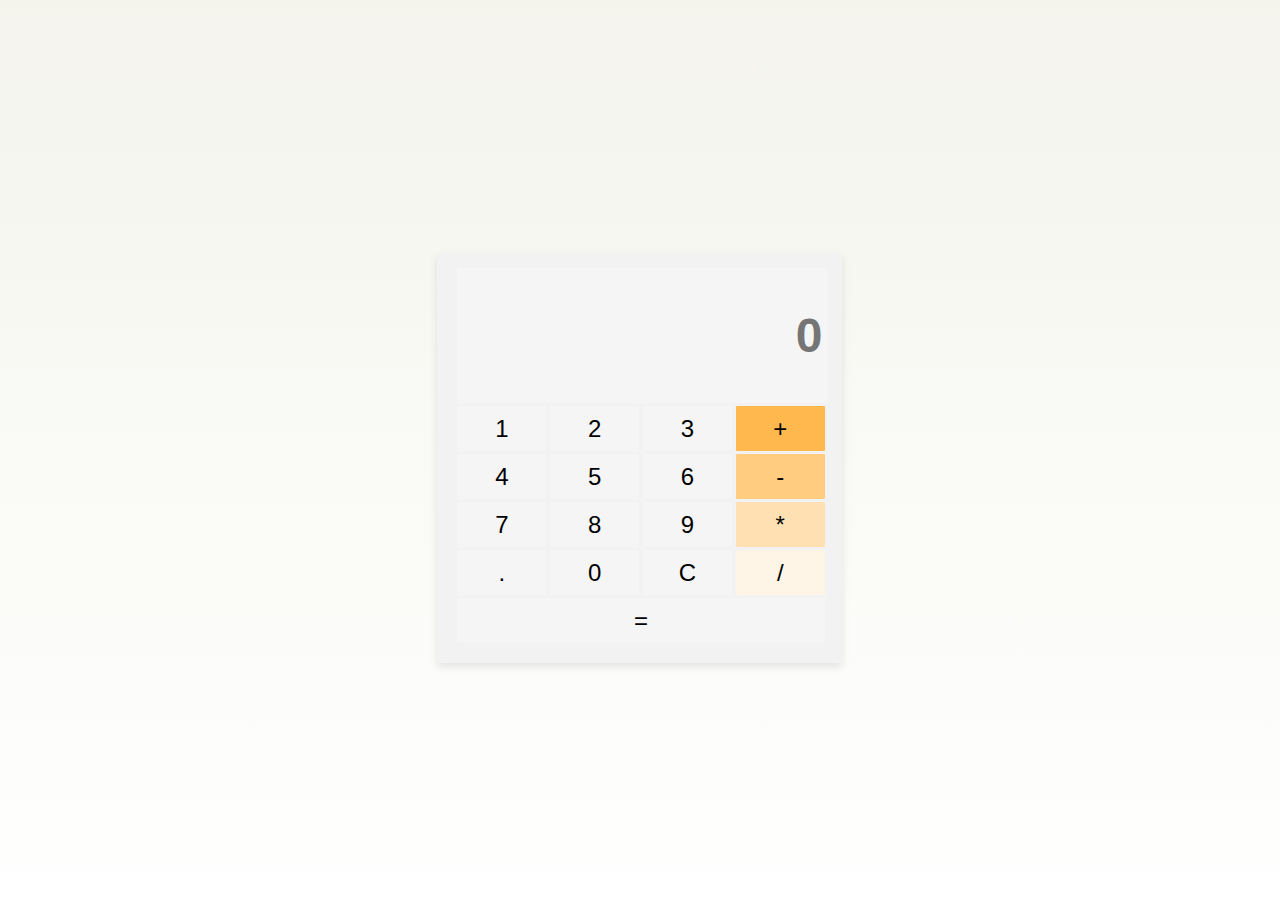
<file: Calculator/index.html>
<!DOCTYPE html>
<html lang="en">
<head>
    <meta charset="UTF-8">
    <meta name="viewport" content="width=device-width, initial-scale=1.0">
    <link rel="stylesheet" href="style.css">
    <title>Document</title>
    
</head>
<body>
    <div class="container">
        <div class="calculator">
            <input  id="userInput" placeholder="0">
            <br>
            <button class="btn" onclick="press(1)">1</button>
            <button class="btn" onclick="press(2)">2</button>
            <button class="btn" onclick="press(3)">3</button>
            <button  style="background: #ffb84d;" class="btn" onclick="press('+')">+</button>
            <br>
            <button class="btn" onclick="press(4)">4</button>
            <button class="btn" onclick="press(5)">5</button>
            <button class="btn" onclick="press(6)">6</button>
            <button  style="background: #ffcc80;" class="btn" onclick="press('-')">-</button>
            <br>
            <button class="btn" onclick="press(7)">7</button>
            <button class="btn" onclick="press(8)">8</button>
            <button class="btn" onclick="press(9)">9</button>
            <button  style="background: #ffe0b3;" class="btn" onclick="press('*')">*</button>
            <br>
            <button class="btn" onclick="press('.')">.</button>
            <button class="btn" onclick="press(0)">0</button>
            <button class="btn" onclick="erase()">C</button>
            <button  style="background: #fff5e6;" class="btn" onclick="press('/')">/</button>
            <br>
            <button class="btnEqual" onclick="equal()">=</button>
        </div>
    </div>
    <script src="script.js"></script>
</body>
</html>
</file>
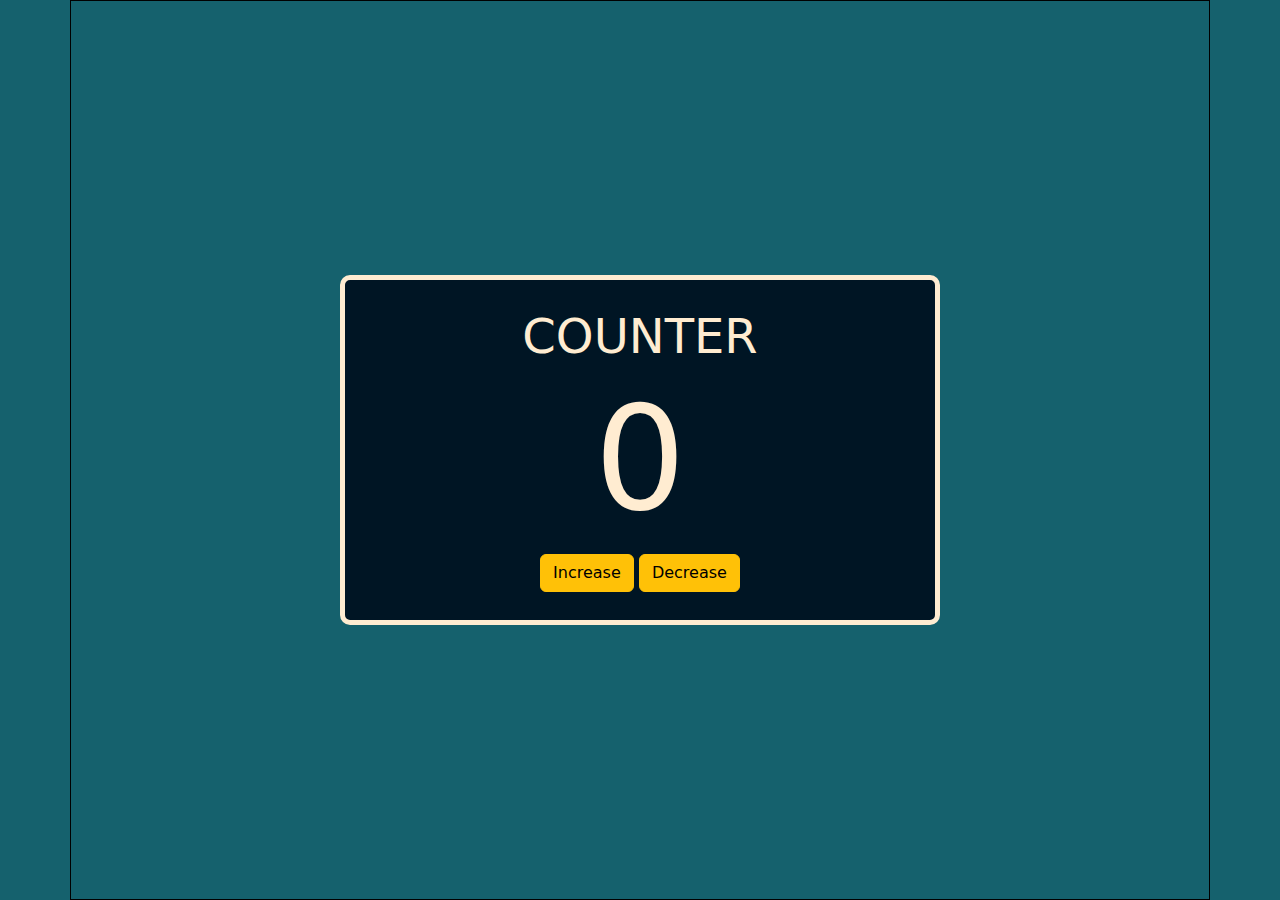
<file: Counter/index.html>
<!DOCTYPE html>
<html lang="en">
<head>
    <meta charset="UTF-8">
    <meta name="viewport" content="width=device-width, initial-scale=1.0">
    <link rel="stylesheet" href="https://cdn.jsdelivr.net/npm/bootstrap@5.3.2/dist/css/bootstrap.min.css">
    <link rel="stylesheet" href="style.css">
    <title>Document</title>
</head>
<body>
    <div class="container">
        <div class="counter">
            <h1>COUNTER</h1>
            <h1 id="count">0</h1>
            <div>
                <button type="button" class="btn btn-warning"
                 onclick="changeCount(1)">Increase</button>
                <button type="button" class="btn btn-warning" onclick="changeCount(-1)">Decrease</button>
            </div>
        </div>
    </div>
    <script src="script.js"></script>
</body>
</html>
</file>
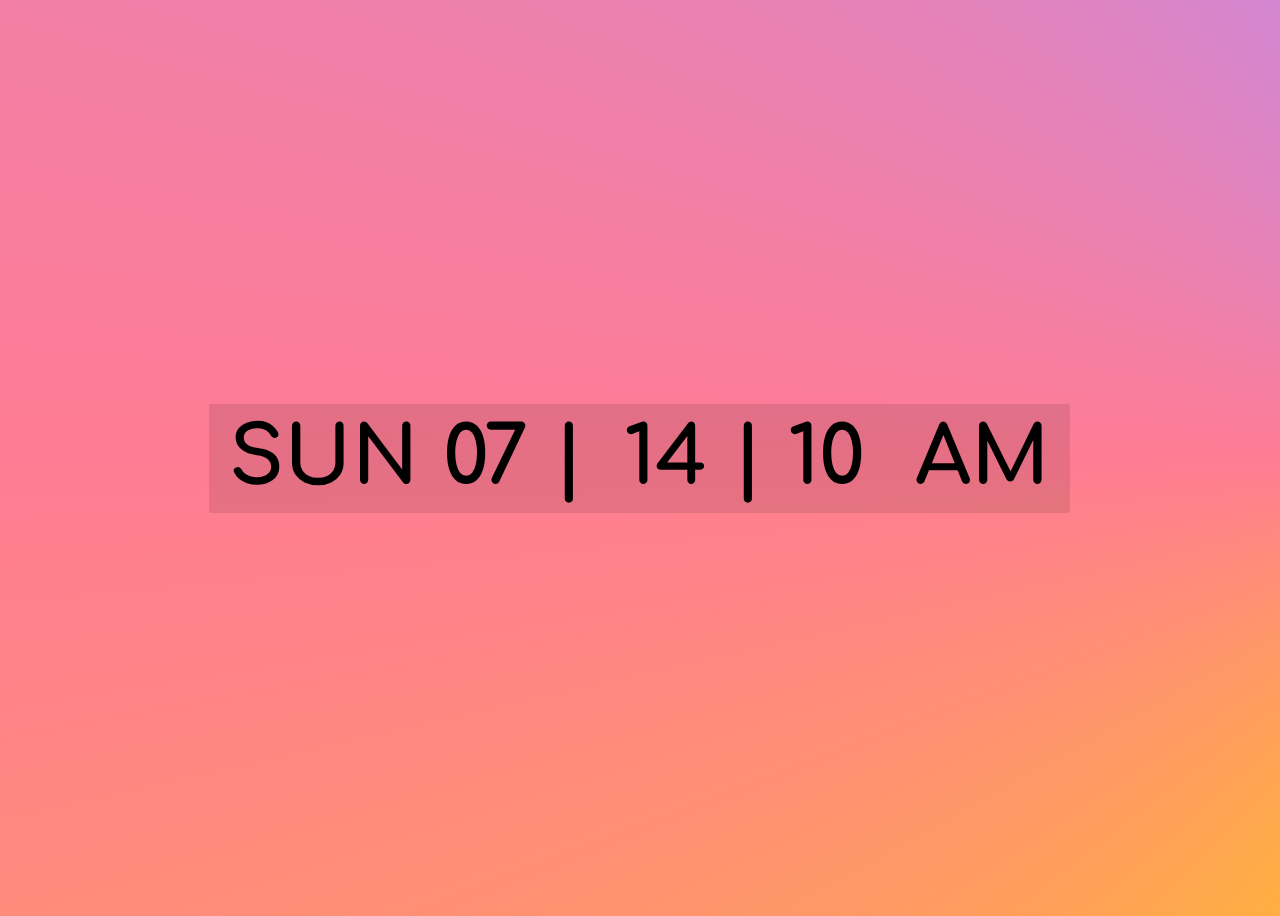
<file: DigitalClock/index.html>
<!DOCTYPE html>
<html lang="en">
<head>
    <meta charset="UTF-8">
    <meta name="viewport" content="width=device-width, initial-scale=1.0">
    <link rel="stylesheet" href="style.css">
    <title>Document</title>
</head>
<body>
    <div class="container">
        <div class="digitalClock">
            <h1 id="day">MON</h1>
            <h1 id="hour">04</h1>
            <h1 id="bar1">|<h1>
            <h1 id="minute">20</h1>
            <h1 id="bar2">|</h1>
            <h1 id="second"></h1>
            <h1 id="bar3"></h1>
            <h1 id="ampm">PM</h1>
        </div>
    </div>
    <script src="script.js"></script>
</body>
</html>
</file>
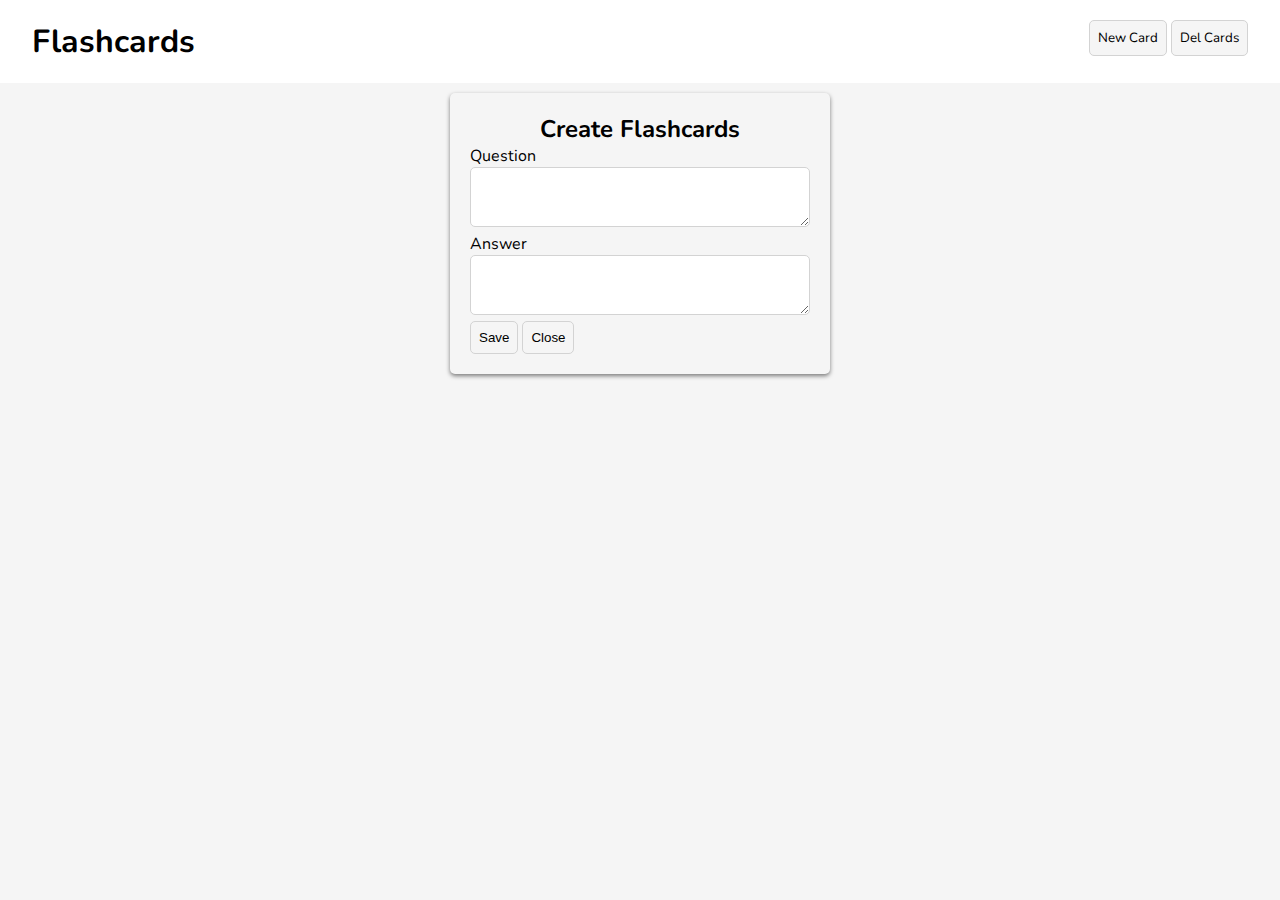
<file: Flashcards/index.html>
<!DOCTYPE html>
<html lang="en">
<head>
    <meta charset="UTF-8">
    <meta name="viewport" content="width=device-width, initial-scale=1.0">
    <link rel="stylesheet" href="style.css">
    <title>Document</title>
</head>
<body>
    <header>
        <div class="container">
            <div class="nav">
                <h1>Flashcards</h1>
                <div>
                    <button onclick="showCreateCardBox()">New Card</button>
                    <button onclick="delFlashcards()">Del Cards</button>
                </div>
            </div>
        </div>
    </header>
    <div class="container">
        <div class="create-box">
            <h2 style="text-align: center; color: black;">Create Flashcards</h2>
            <label for="question">Question</label>
            <textarea id="question"></textarea>
            <br>
            <label for="answer">Answer</label>
            <textarea id="answer"></textarea>
            <div>
                <button onclick="addFlashcard()">Save</button>
                <button onclick="hideCreateBox()">Close</button>
            </div>
        </div>
        <div class="flashcards"></div>
    </div>
    <script src="script.js"></script>
</body>
</html>
</file>
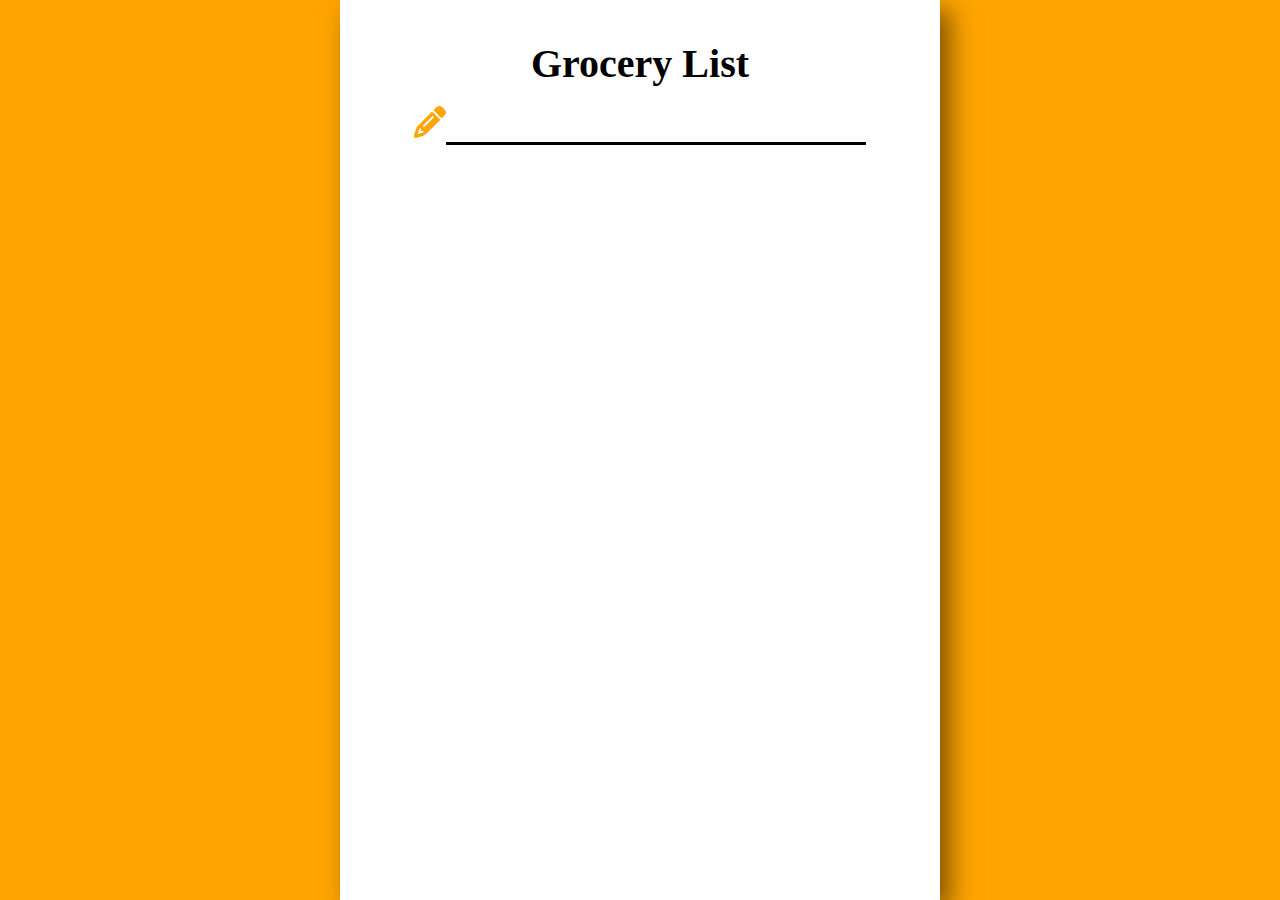
<file: GroceryList/index.html>
<!DOCTYPE html>
<html lang="en">
<head>
    <meta charset="UTF-8">
    <meta name="viewport" content="width=device-width, initial-scale=1.0">
    <link rel="stylesheet" href="https://cdnjs.cloudflare.com/ajax/libs/font-awesome/6.5.1/css/all.min.css">
    <link rel="stylesheet" href="style.css">
    <title>Document</title>
</head>
<body>
    <div class="container">
        <div class="groceries">
            <h1 style="text-align: center;">Grocery List</h1>
            <br>
            <div style="text-align: center;">
                <i id="pencil" class="fa-solid fa-pencil"></i><input id="userInput"   type="text">
            </div>    
            <br>
            <div id="allItems"></div>  
        </div>
    </div>
    <script src="script.js"></script>
</body>
</html>
</file>
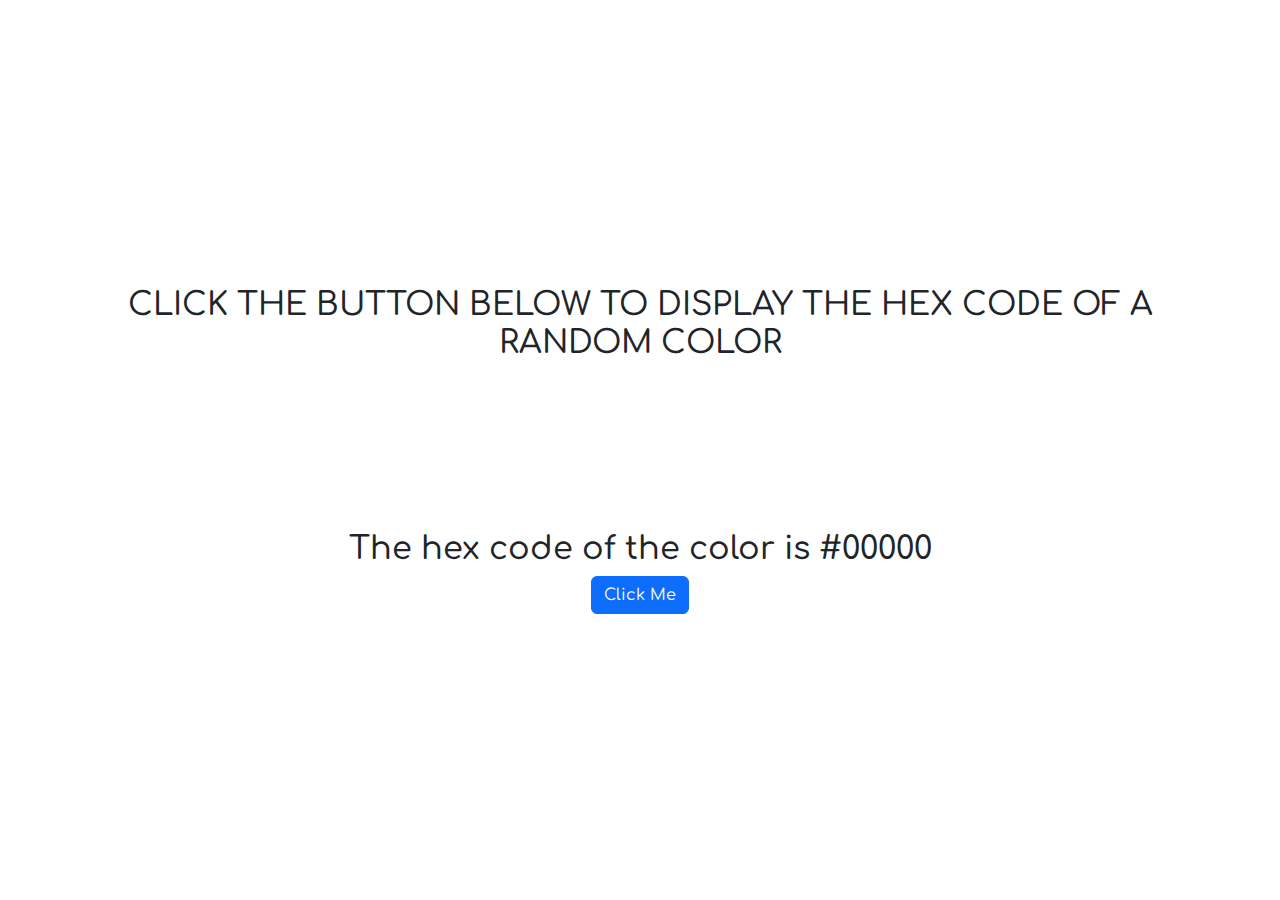
<file: HexColors/index.html>
<!DOCTYPE html>
<html lang="en">
<head>
    <meta charset="UTF-8">
    <meta name="viewport" content="width=device-width, initial-scale=1.0">
    <title>Document</title>
    <link rel="stylesheet" href="https://cdn.jsdelivr.net/npm/bootstrap@5.3.2/dist/css/bootstrap.min.css">
    <link rel="stylesheet" href="style.css">
</head>
<body>
    <div class="container">
        <div class="hex-colors">
            <h1>Click the button below to display the hex code of a random color</h1>
            <h2>The hex code of the color is #<span id="hex-code">00000</span></h2>
            <button onclick="changeColor()" type="button" class="btn btn-primary">Click Me</button>
        </div>
    </div>




    <script src="script.js"></script>
</body>
</html>
</file>
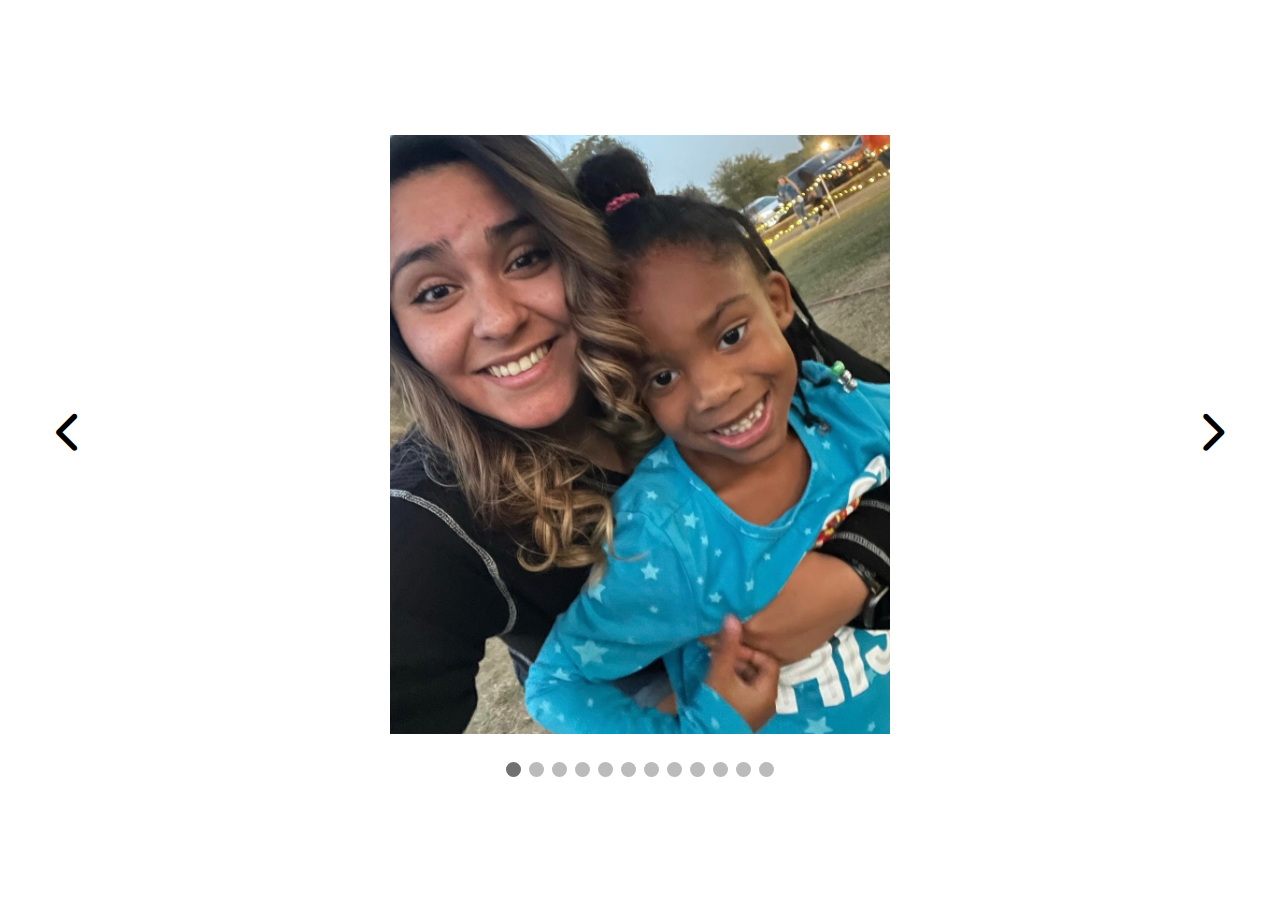
<file: ImageCarousel/index.html>
<!DOCTYPE html>
<html lang="en">
<head>
    <meta charset="UTF-8">
    <meta name="viewport" content="width=device-width, initial-scale=1.0">
    <link rel="stylesheet" href="https://cdnjs.cloudflare.com/ajax/libs/font-awesome/6.5.1/css/all.min.css">
    <title>Document</title>
    <link rel="stylesheet" href="style.css">
</head>
<body>
    <div class="container">
        <div class="image fade">
            <img src="img/IMG1.jpeg" alt="Michelle and Clark" width="500px">
        </div>
        <div class="image fade">
            <img src="img/IMG2.jpg" alt="Michelle Me Clark Carson" width="500px">
        </div>
        <div class="image fade">
            <img src="img/IMG3.jpg" alt="Me and Clark" width="500px">
        </div>
        <div class="image fade">
            <img src="img/IMG4.jpg" alt="Me and Clark" width="500px">
        </div>
        <div class="image fade">
            <img src="img/IMG5.JPG" alt="Me and Clark" width="500px">
        </div>
        <div class="image fade">
            <img src="img/IMG6.jpg" alt="Carson Clark Me" width="500px">
        </div>
        <div class="image fade">
            <img src="img/IMG7.JPG" alt="Me and Clark" width="500px">
        </div>
        <div class="image fade">
            <img src="img/IMG8.JPG" alt="Me Carson and Clark" width="500px">
        </div>
        <div class="image fade">
            <img src="img/IMG9.JPG" alt="Me and Clark" width="500px">
        </div>
        <div class="image fade">
            <img src="img/IMG10.jpg" alt="Clark" width="500px">
        </div>
        <div class="image fade">
            <img src="img/IMG11.JPG" alt="Clark" width="500px">
        </div>
        <div class="image fade">
            <img src="img/IMG12.jpg" alt="Me Carson and Clark" width="500px">
        </div>

        <i id="prev" onclick="show_image(-1)" class="fa-solid fa-chevron-left"></i>
        <i id="next" onclick="show_image(1)" class="fa-solid fa-chevron-right"></i>
        <div class="dots">
            <span class="dot"></span>
            <span class="dot"></span>
            <span class="dot"></span>
            <span class="dot"></span>
            <span class="dot"></span>
            <span class="dot"></span>
            <span class="dot"></span>
            <span class="dot"></span>
            <span class="dot"></span>
            <span class="dot"></span>
            <span class="dot"></span>
            <span class="dot"></span>
            </div>
    </div>
    <script src="script.js"></script>
</body>
</html>
</file>
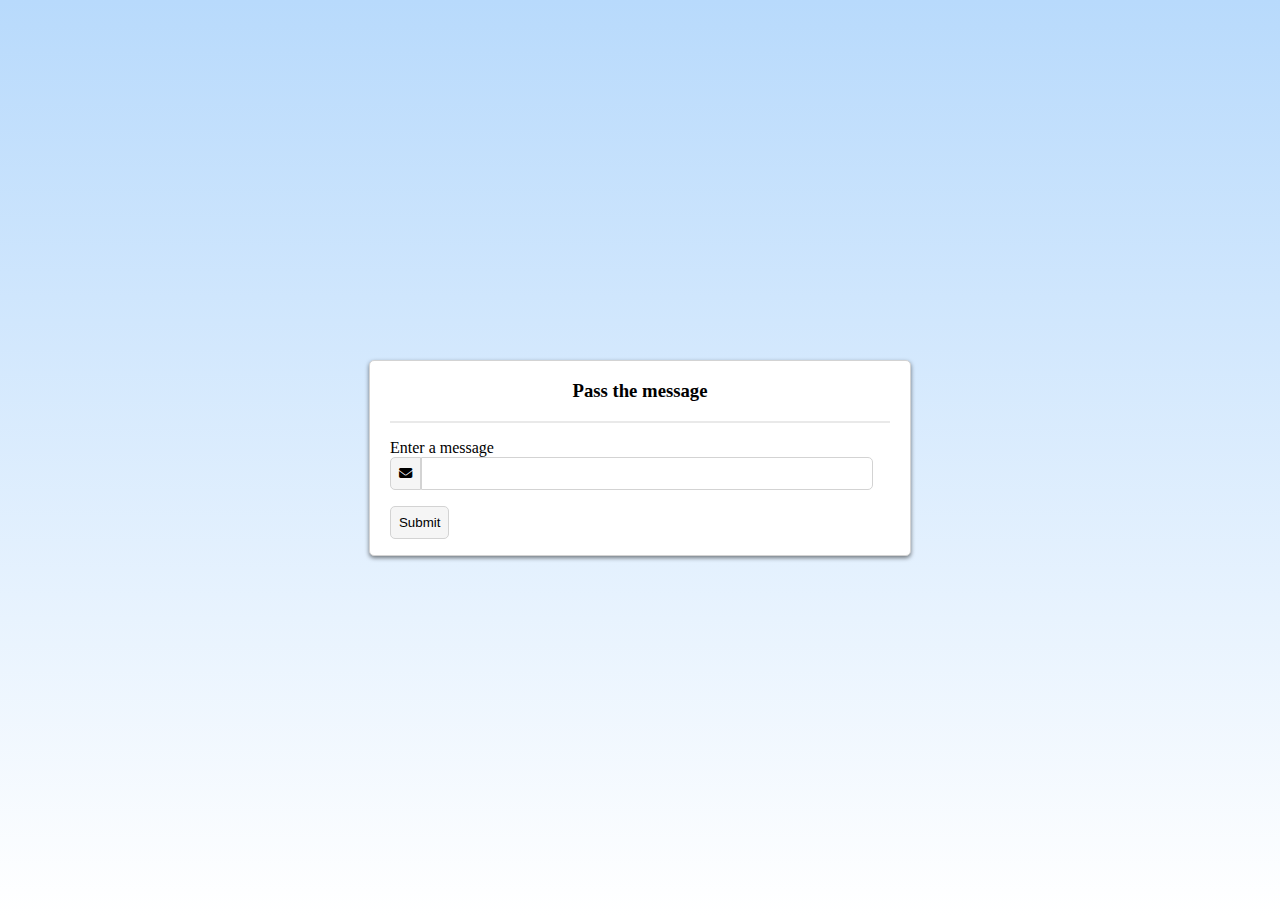
<file: Message/index.html>
<!DOCTYPE html>
<html lang="en">
<head>
    <meta charset="UTF-8">
    <meta name="viewport" content="width=device-width, initial-scale=1.0">
    <title>Document</title>
    <link rel="stylesheet" href="https://cdnjs.cloudflare.com/ajax/libs/font-awesome/6.5.1/css/all.min.css">
    <link rel="stylesheet" href="sytle.css">
</head>
<body>
    <div class="container">
        <div class="message">
            <p>
                <h3 style="text-align: center; font-weight: bold;">Pass the message</h3>
                <p style="border-bottom: 2px solid rgba(211, 211, 211, 0.5);"></p>
            </p>
            <p>
                <label for="message-input">Enter a message</label>
                <br>
                <button style="border-radius: 5px 0 0 5px;" ><i class="fa-solid fa-envelope"></i></button><input id="message-input" type="text">
            </p>
            <p>
                <button onClick="getMessage()">Submit</button>
            </p>
            <p id="message-output" style="text-align: center; text-transform: uppercase;"></p>
        </div>
    </div>
    <script src="script.js"></script>
</body>
</html>
</file>
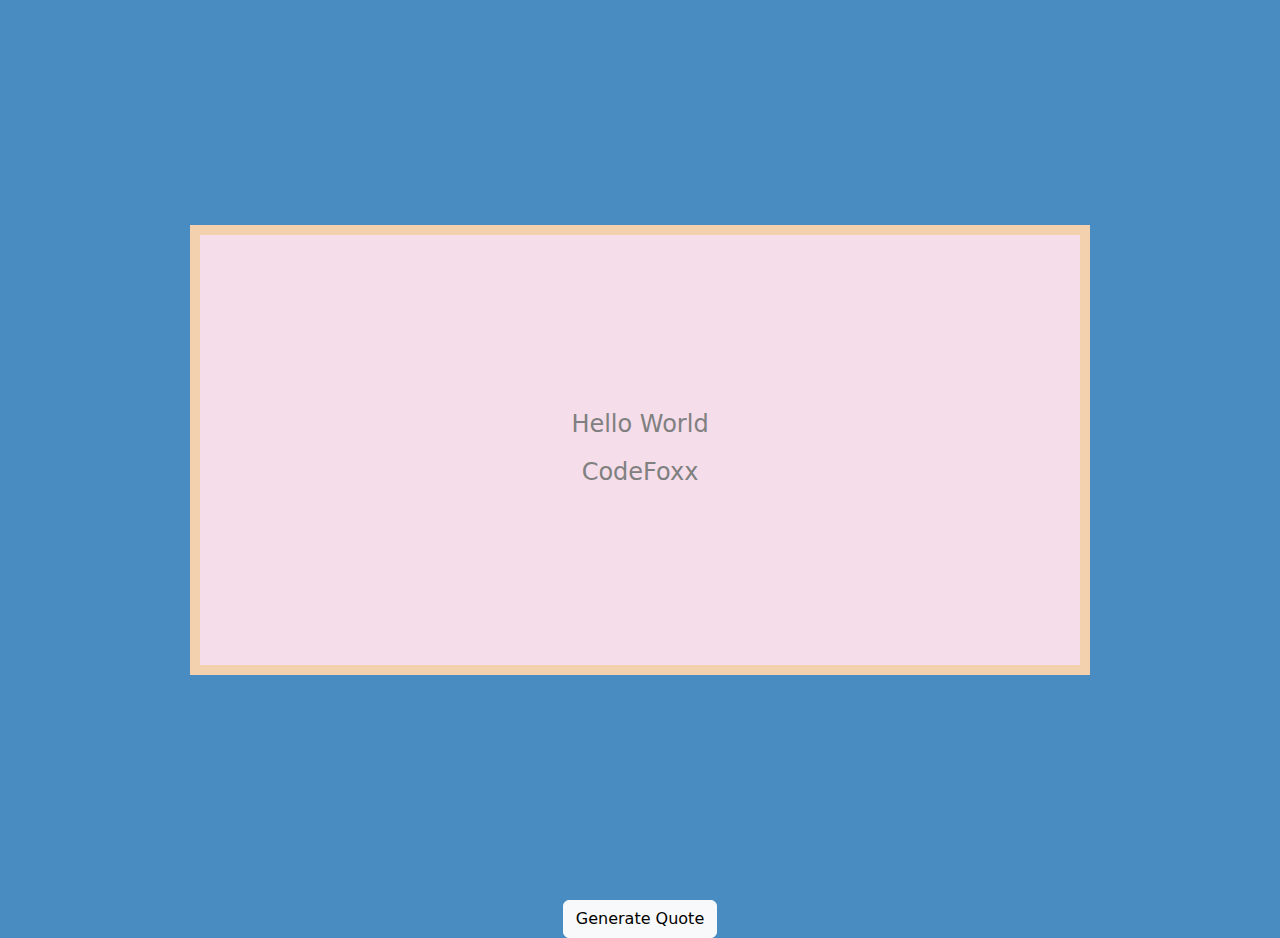
<file: RandomQuotes/index.html>
<!DOCTYPE html>
<html lang="en">
<head>
    <meta charset="UTF-8">
    <meta name="viewport" content="width=device-width, initial-scale=1.0">
    <title>Document</title>
    <link rel="stylesheet" href="https://cdn.jsdelivr.net/npm/bootstrap@5.3.2/dist/css/bootstrap.min.css">
    <link rel="stylesheet" href="style.css">
</head>
<body>
    <div class="container">
        <div class="quotes">
            <p id="quote">
                Hello World</p>
            <h3 id ="author">CodeFoxx</h3>
        </div>
    </div>
    <div style="text-align: center;">
        <button  onclick="generate()" class="btn btn-light">Generate Quote</button>
    </div>
    <script src="script.js"></script>
</body>
</html>
</file>
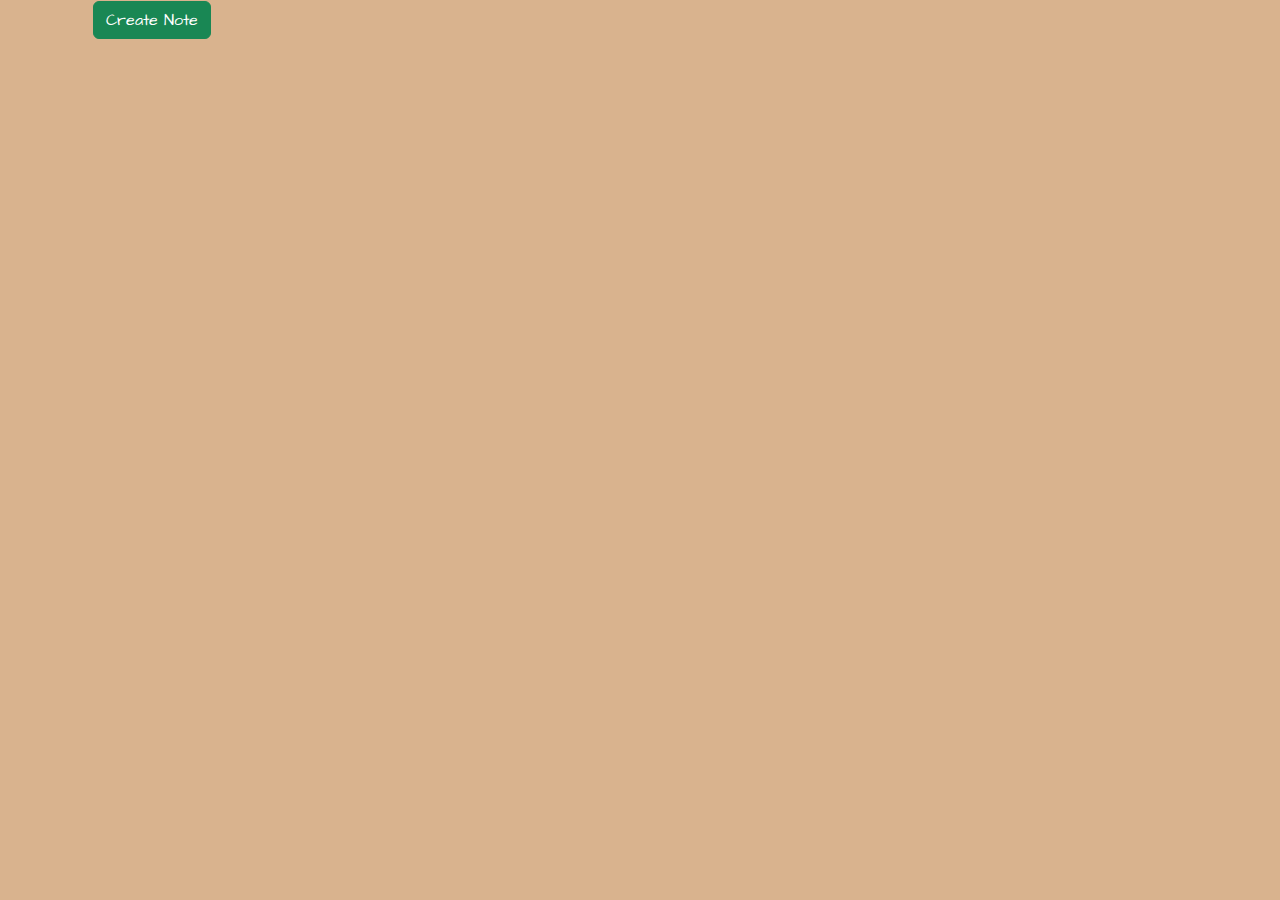
<file: StickyNotes/index.html>
<!DOCTYPE html>
<html lang="en">
<head>
    <meta charset="UTF-8">
    <meta name="viewport" content="width=device-width, initial-scale=1.0">
    <link rel="stylesheet" href="https://cdn.jsdelivr.net/npm/bootstrap@5.3.2/dist/css/bootstrap.min.css">
    <link href="https://fonts.googleapis.com/css2?family=Architects+Daughter&family=Comfortaa:wght@500&family=Fredoka:wght@600&family=Indie+Flower&family=Nunito:wght@300&display=swap" rel="stylesheet">
    <link rel="stylesheet" href="style.css">
    <title>Document</title>
</head>
<body>
    <div class="main-container">
        <div class="container1">
            <button class="btn btn-success" onclick="typeNote()">Create Note</button>
        </div>
        <div class="container2"></div>
        <div class="container3">
            <form>
                <textarea id="note-text" placeholder="Write Note..." maxlength="96"></textarea>
                <svg id="check-icon" xmlns="http://www.w3.org/2000/svg" width="24" height="24" fill="currentColor" class="bi bi-check-circle" viewBox="0 0 16 16">
                    <path d="M8 15A7 7 0 1 1 8 1a7 7 0 0 1 0 14m0 1A8 8 0 1 0 8 0a8 8 0 0 0 0 16"/>
                    <path d="m10.97 4.97-.02.022-3.473 4.425-2.093-2.094a.75.75 0 0 0-1.06 1.06L6.97 11.03a.75.75 0 0 0 1.079-.02l3.992-4.99a.75.75 0 0 0-1.071-1.05"/>
                  </svg>
                  <svg id="x-icon" xmlns="http://www.w3.org/2000/svg" width="24" height="24" fill="currentColor" class="bi bi-x-circle" viewBox="0 0 16 16">
                    <path d="M8 15A7 7 0 1 1 8 1a7 7 0 0 1 0 14m0 1A8 8 0 1 0 8 0a8 8 0 0 0 0 16"/>
                    <path d="M4.646 4.646a.5.5 0 0 1 .708 0L8 7.293l2.646-2.647a.5.5 0 0 1 .708.708L8.707 8l2.647 2.646a.5.5 0 0 1-.708.708L8 8.707l-2.646 2.647a.5.5 0 0 1-.708-.708L7.293 8 4.646 5.354a.5.5 0 0 1 0-.708"/>
                  </svg>
            </form>
        </div>
    </div>
    <script src="script.js"></script>
</body>
</html>
</file>
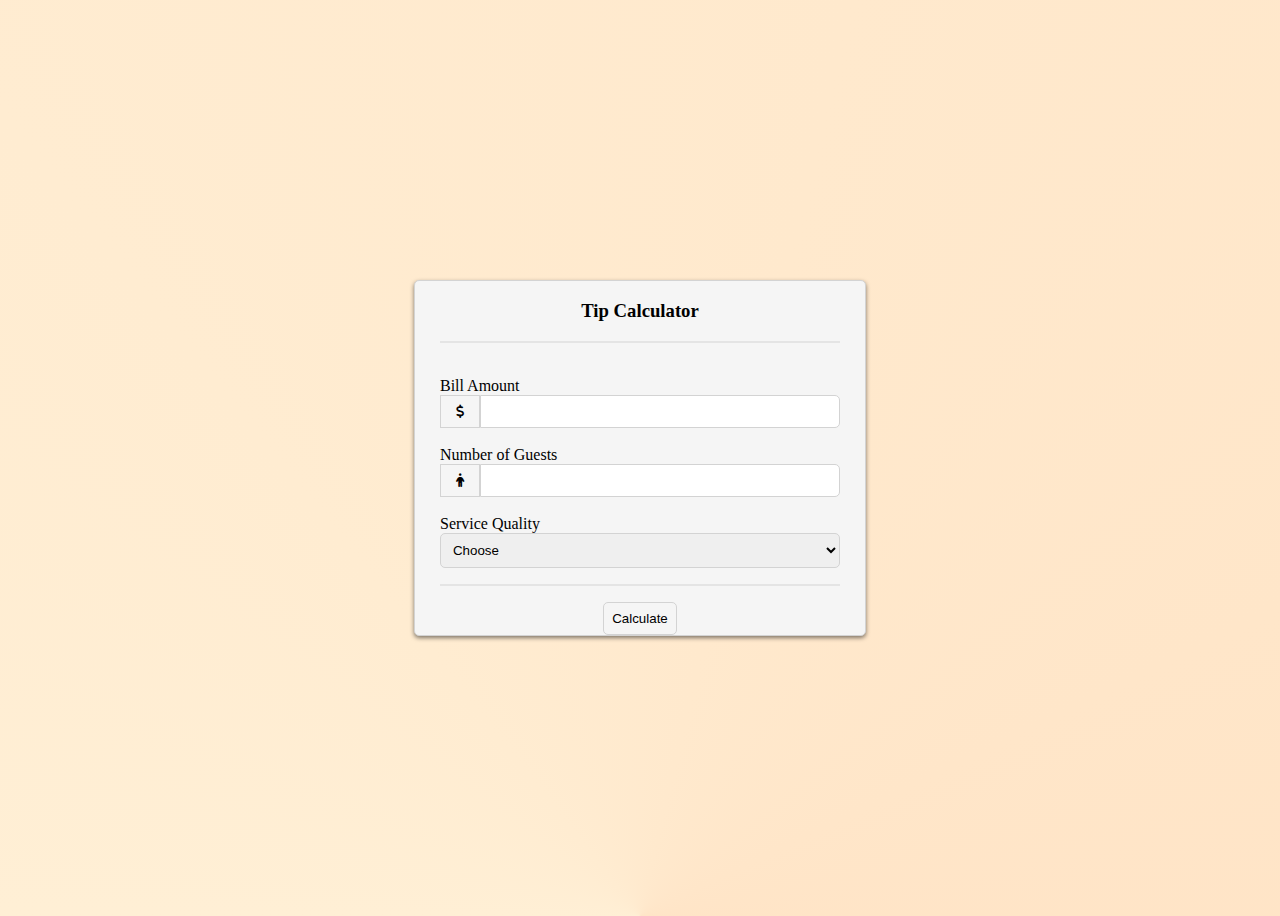
<file: TipCalculator/index.html>
<!DOCTYPE html>
<html lang="en">
<head>
    <meta charset="UTF-8">
    <meta name="viewport" content="width=device-width, initial-scale=1.0">
    <link rel="stylesheet" href="https://cdnjs.cloudflare.com/ajax/libs/font-awesome/6.5.1/css/all.min.css">
    <link rel="stylesheet" href="style.css">
    <title>Document</title>
</head>
<body>
    <div class="container">
        <div class="calculator">
            <h3 style="text-align: center; font-weight: bold;">Tip Calculator</h3>
            <p style="border-bottom: 2px solid rgba(211,211,211,0.5);"></p>
            <br>
            <label for="amount">Bill Amount</label>
            <br>
            <button><i class="fa-solid fa-dollar-sign"></i></button><input id="amount" type="number">
            <br>
            <br>
            <label for="guests">Number of Guests</label>
            <br>
            <button><i class="fa-solid fa-person"></i></button><input id="guests" type="number">
            <br>
            <br>
            <label for="quality">Service Quality</label>
            <br>
            <select id="quality">
                <option disabled selected value='0'>Choose</option>
                <option value="0.3">30% - Outstanding</option>
                <option value="0.2">20% - Good</option>
                <option value="0.15">15% - Ok</option>
                <option value="0.10">10% - Bad</option>
                <option value="0.05">5% - Terrible</option>
             </select>
             <div style="text-align: center;">
                <p style="border-top: 2px solid rgb(211, 211, 211, 0.5);"></p>
                <button onclick="calculate()" style="border-radius: 5px; width: fit-content">Calculate</button>
            </div>
        </div>
        <div id="tip-amount"></div>
    </div>
    <script src="script.js"></script>
</body>
</html>
</file>
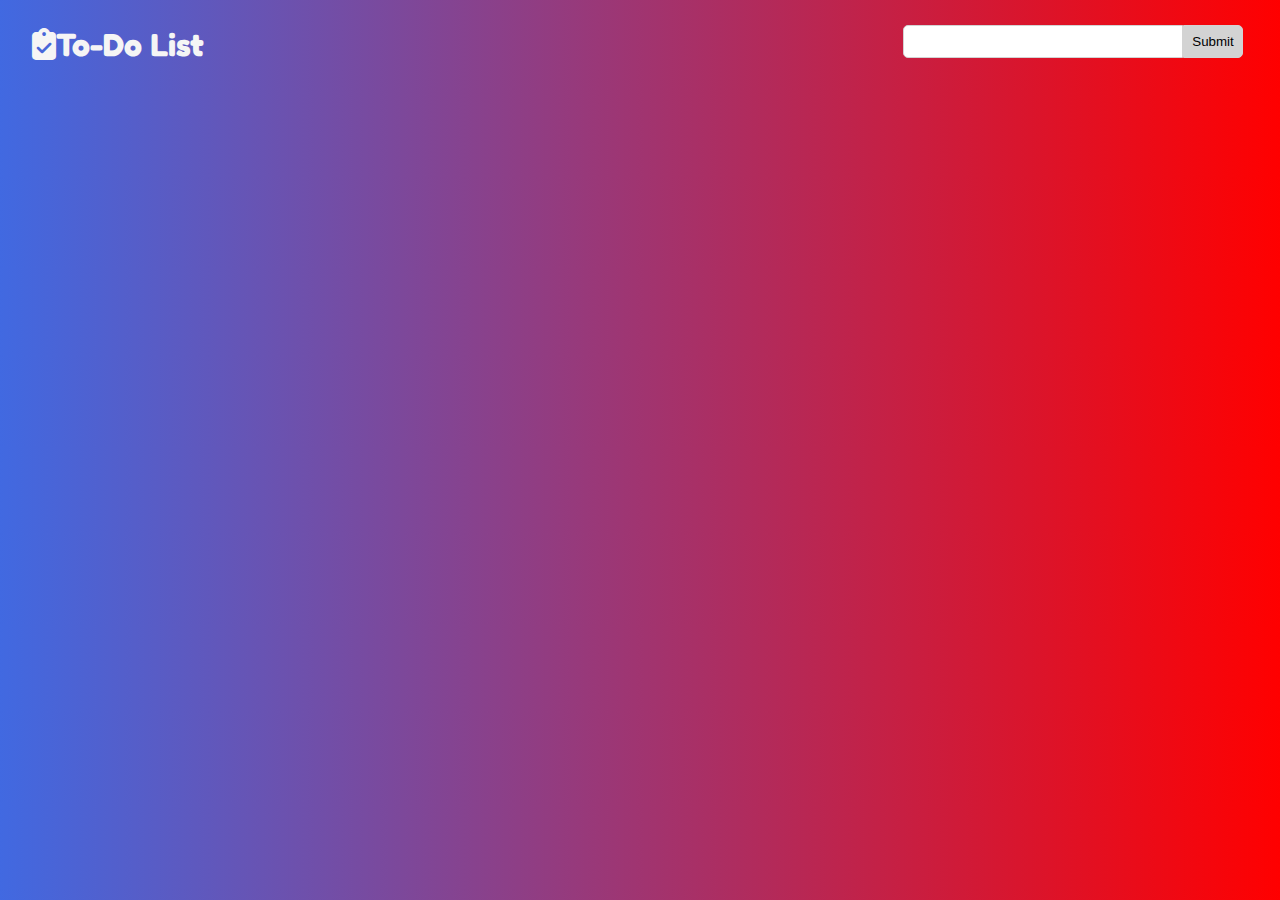
<file: ToDoList/index.html>
<!DOCTYPE html>
<html lang="en">
<head>
    <meta charset="UTF-8">
    <meta name="viewport" content="width=device-width, initial-scale=1.0">
    <link rel="stylesheet" href="https://cdnjs.cloudflare.com/ajax/libs/font-awesome/6.5.1/css/all.min.css">
    <link rel="stylesheet" href="style.css">
    <title>Document</title>
</head>
<body>
    <div class="container">
        <div class="nav">
            <h2><i class="fa-solid fa-clipboard-check"></i>To-Do List</h2>
            <div class="user-input">
                <input id="input" type="text"><button onclick="addItem()">Submit</button>
            </div>
        </div>
    </div>
    <div class="container">
        <div class="to-do-items"></div>
    </div>
    <script src="script.js"></script>
</body>
</html>
</file>
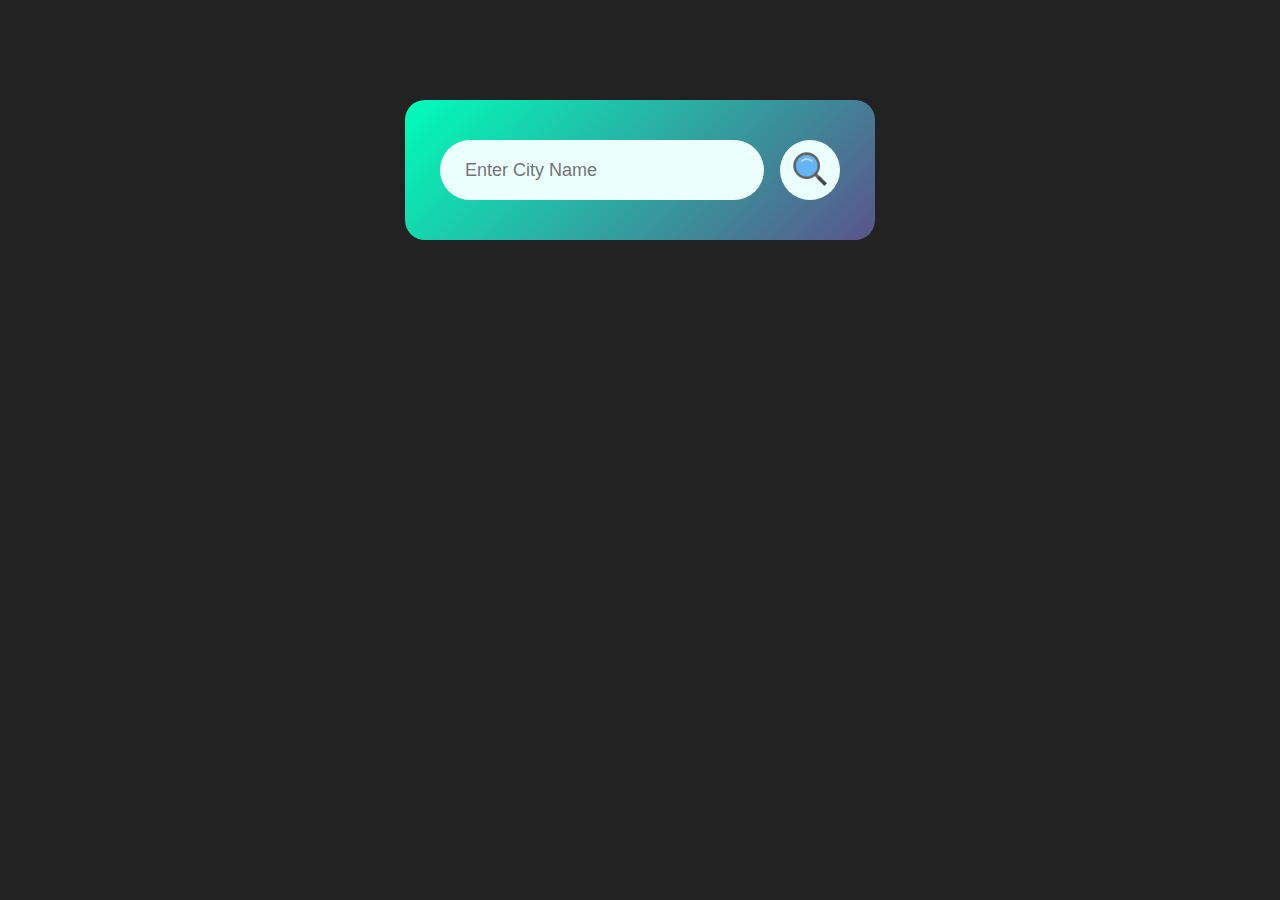
<file: WeatherApp/index.html>
<!DOCTYPE html>
<html lang="en">
<head>
    <meta charset="UTF-8">
    <meta name="viewport" content="width=device-width, initial-scale=1.0">
    <title>Weather App </title>
    <link rel="stylesheet" href="style.css">
</head>
<body>
    <div class="card">
        <div class="search">
            <input type="text" placeholder="Enter City Name" spellcheck="false">
            <button><img src="images/searchIcon.png"></button></button> 
        </div>
        <div class="error">
            <p>Invalid City Name</p>
        </div>
        <div class="weather">
            <img src="images/rain.png" class="weather-icon">
            <h1 class="temp">22°F</h1>
            <h2 class="city">Dallas</h2>
            <div class="details">
                <div class="col">
                    <img src="images/humidity.png" >
                    <div>
                        <p class="humidity">50%</p>
                        <p>Humidity</p>
                    </div>
                </div>
                <div class="col">
                    <img src="images/wind.png" >
                    <div>
                        <p class="wind">15 m/h</p>
                        <p>Wind Speed</p>
                    </div>
                </div>
            </div>
        </div>
    </div>
    <script>
        const apiKey = "9fbaf2bf55cdd1d654196501878dc73b";
        const apiUrl = "https://api.openweathermap.org/data/2.5/weather?&units=imperial&speed=miles/hour&q=";

        const searchBox = document.querySelector(".search input");
        const searchBtn = document.querySelector(".search button");
        const weatherIcon = document.querySelector(".weather-icon");

        async function checkWeather(city){
            const response = await fetch(apiUrl + city + `&appid=${apiKey}`);

            if(response.status == 404){
                document.querySelector(".error").style.display = "block";  
                document.querySelector(".weather").style.display = "none"; 
            }else{
            var data = await response.json();

            
            document.querySelector(".city").innerHTML = data.name;
            document.querySelector(".temp").innerHTML = Math.round(data.main.temp) + "°F";
            document.querySelector(".humidity").innerHTML = data.main.humidity + "%";
            document.querySelector(".wind").innerHTML = data.wind.speed + " m/h";

            if(data.weather[0].main == "Clouds"){
                weatherIcon.src = "images/clouds.png";
            }else if(data.weather[0].main == "Clear"){
                weatherIcon.src = "images/clear.png"
            }else if(data.weather[0].main == "Rain"){
                weatherIcon.src = "images/rain.png"
            }else if(data.weather[0].main == "Drizzle"){
                weatherIcon.src = "images/drizzle.png"
            }else if(data.weather[0].main == "Mist"){
                weatherIcon.src = "images/mist.png"
            }else if(data.weather[0].main == "Snow"){
                weatherIcon.src = "images/snow.png"
            }

            document.querySelector(".weather").style.display = "block";
            document.querySelector(".error").style.display = "none";
                
            }

            
        }

        searchBtn.addEventListener("click", ()=>{
            checkWeather(searchBox.value);
        })

        
    </script>
</body>
</html>
</file>
<file: Calculator/style.css>
body{
    overflow: hidden;
    background: linear-gradient(#f4f4ed, white);
}

.container{
     width: 95%;
    height: 100vh;
    margin: auto;
    display: flex;
    justify-content: center;
    align-items: center;
}

.calculator{
    
    width: 370px;
    margin: auto;
    border-radius: 2px;
    background: #f2f2f2;
    padding: 15px 15px 20px 20px;
    box-shadow: 0px 4px 8px 0px rgba(0, 0,0,0.1);
}

#userInput{
    box-sizing: border-box;
    width: 100%;
    padding: 40px 5px;
    background: whitesmoke;
    text-align: right;
    font-size: 3rem;
    font-weight: bold;
    direction: ltr;
    outline: none;
    border: none;
    
}

.btn{
    width: 24%;
    height: 45px;
    font-size: 1.5rem;
    border-radius: 1px;
    border: none;
    outline: none;
    margin-top: 3px;
    background: whitesmoke;
    
}
.btnEqual{
    width: 99.2%;
    height: 45px;
    font-size: 1.5rem;
    border-radius: 1px;
    border: none;
    outline: none;
    margin-top: 3px;
    background: whitesmoke;
    
}
.btn:hover, .btnEqual:hover{
    background-color: rgba(128,128,128,0.5);
}

@media(max-width:480px){
    .btn{
        width: 23.4%;
    }
}
@media(max-width:320px){
    .btn{
        width: 23%;
    }
}
</file>
<file: Counter/style.css>
body{
    background-color: #15616D;

}
.container{
    border: 1px solid black;
    width: 95%;
    height: 100vh;
    margin: auto;
    display: flex;
    justify-content: center;
    align-items: center;

}
.counter{
    border: 5px solid #FFECD1;
    width: 600px;
    height: 350px;
    margin: auto;
    padding: 25px;
    text-align: center;
    background-color:#001524 ;
    border-radius: 10px;
    display: flex;
    justify-content: center;
    align-items: center;
    flex-direction: column;
    
}
.counter h1{
    font-size: 3rem;
    color: #FFECD1;
}
#count{
    font-size: 9rem;
    
}
</file>
<file: DigitalClock/style.css>
@import url('https://fonts.googleapis.com/css2?family=Comfortaa:wght@500&family=Indie+Flower&display=swap');

body{
    font-family: 'Comfortaa', sans-serif;
    overflow: hidden;
    background: conic-gradient(at 125% 50%, #b78cf7, #ff7c94, #ffcf0d, #ff7c94, #b78cf7);
}

.container{
    
    width: 95%;
    height: 100vh;
    margin: auto;
    display: flex;
    justify-content: center;
    align-items: center;
}

.digitalClock{
    
    width: fit-content;
    margin: auto;
    padding: 10px;
    border-radius: 2px;
    background: rgba(0,0,0,0.1)
}

.digitalClock h1{
    display: inline-block;
    margin: 0 10px;
    font-weight: bold;
    font-size: 5rem;
}

@media(max-width: 768px){
    #bar1, #bar2{
        display: none;
    }
    .digitalClock{
        text-align: center;
        width:100%;
     }
     .digitalClock h1{
        display: block;
     }
}
@media(max-width: 480px){
    .digitalClock h1{
        font-size: 4rem;
    }
}
</file>
<file: Flashcards/style.css>
@import url('https://fonts.googleapis.com/css2?family=Comfortaa:wght@500&family=Indie+Flower&family=Nunito:wght@300&display=swap');

*{
    padding:0;
    margin: 0;
    box-sizing: border-box;
}

body{
    font-family: 'Comfortaa', sans-serif;
    font-family: 'Indie Flower', cursive;
    font-family: 'Nunito', sans-serif;
    font-size: 1rem;
    background-color: whitesmoke;

}
header{
    background-color: white;
}

button{
    padding: 8px;
    outline: none;
    cursor: pointer;
    border: 1px solid lightgray;
    border-radius: 5px;
    background-color: whitesmoke;

}
button:hover{
    background-color: rgba(0, 0, 0, 0.1);
}

.container{
    width: 95%;
    margin: auto;
}

.nav{
    display: flex;
    justify-content: space-between;
    width: 100%;
    margin: auto;
    padding: 20px 0;
    background-color: white;
}

.nav button{
    font-family: inherit;
}

.create-box{
    width: 380px;
    margin: auto;
    padding: 20px;
    margin-top: 10px;
    border-radius: 5px;
    background-color: whitesmoke;
    box-shadow: 0 2px 4px 0 rgba(0,0,0,0.5);
}

.create-box textarea{
    width: 100%;
    border-radius: 5px;
    padding: 5px;
    font-family: inherit;
    font-size: 18px;
    border: 1px solid lightgrey;

}

.create-box button{
    width: fit-content;
}

.flashcards{
    display: flex;
    justify-content: flex-start;
    align-items: flex-start;
    flex-wrap: wrap;
    width: 100%;
    margin: auto;
    margin-top: 10px;
    padding: 0 10px;
}

.flashcard{
    width: 370px;
    height: 200px;
    word-wrap: break-word;
    margin: 10px;
    background-color: white;
    box-shadow: 0 2px 4px 0 rgba(0,0,0,0.5);
}

.flashcard h2{
    font-size: 2rem;
}

@media(max-width:768px){
    .flashcard{
        margin: auto;
    }
    .flashcard{
        margin-top: 10px;
        margin-bottom: 10px;
    }
}

@media(max-width:480px){
    .nav{
        flex-direction: column;
        align-items: center;
    }
    .create-box{
        width: 100%;
    }
    .flashcard{
        width: 100%;
    }
}
</file>
<file: GroceryList/style.css>
*{
    padding: 0;
    margin: 0;
}

body{
    font-family: "Mumblers Demo";
    background: orange;
}

.container{
    width: 90%;
    margin: auto;
    display: flex;

}
.groceries{
    
    width: 600px;
    min-height: 100vh;
    margin: auto;
    background: white;
    box-shadow: 10px 10px 24px 0 rgba(0,0,0,0.5);
}

.groceries h1{
    font-size: 2.5rem;
    margin-top: 1em;

}

.groceries i{
    font-size: 2rem;
    color: orange;
}

.groceries input{
    font-family: inherit;
    outline: 0;
    border: 0;
    border-bottom: 3px solid black;
    width: 70%;
    font-size: 2rem;

}

#allItems h2{
    margin-left: 50px;
    margin-right: 10px;
    margin-top: 15px;
    font-size: 2rem;
}

@media(max-width:480px){
    .groceries h1{
        font-size: 2rem;
    }
    .groceries i{
        font-size: 1.5rem;
    }
    .groceries input{
        font-size: 1rem;
    }
    #allItems h2{
        margin-left: 25px;
        font-size: 1.5rem;
    }

}
</file>
<file: HexColors/style.css>
@import url('https://fonts.googleapis.com/css2?family=Comfortaa:wght@500&display=swap');

body{
    font-family: 'Comfortaa', sans-serif;
}
.container{
   
    width: 95%;
    height: 100vh;
    display: flex;
    justify-content: center;
    align-items: center;
}
.hex-colors{
    
    text-align: center;
    
}

.hex-colors h1{
    font-size:2rem;
    text-transform: uppercase;
    animation: colorchange 5s infinite alternate;
}
.hex-colors h2{
    
    font-size: 2rem;
    margin-top: 15%;

}
@keyframes colorchange{
    0%{
        color: indigo;
    }
    20%{
        color: blue;
    }
    50%{
        color: green;
    }
    60%{
        color: yellow;
    }
    80%{
        color: orange;
    }
    100%{
        color: red;
    }
}
@media(max-width:480px){
.hex-colors h1{
    font-size: 1.5rem;
}
.hex-colors h2{
    font-size: 1.5rem;
}
}
</file>
<file: ImageCarousel/style.css>
.container{
    
    width: 95%;
    height: 100vh;
    margin: auto;
    display: flex;
    justify-content: center;
    align-items: center;
    flex-direction: column;
    position: relative;
}

.image{
    display: none;
}

#prev{
    position: absolute;
    color: black;
    top: 43%;
    left: 0;
    cursor: pointer;
    padding: 16px;
    font-weight: bold;
    font-size: 2.64rem;
    transition: 0.6s ease;
    border-radius: 0 3px 3px 0 ;
    user-select: none;

}

#next{
    position: absolute;
    color: black;
    top: 43%;
    right: 0;
    cursor: pointer;
    padding: 16px;
    font-weight: bold;
    font-size: 2.64rem;
    transition: 0.6s ease;
    border-radius: 0 3px 3px 0 ;
    user-select: none;

}
#prev:hover, #next:hover{
    background-color: rgba(0, 0, 0,0.5);
}

.dots{
    text-align: center;
    margin-top: 2%;
}
.dot{
    height: 15px;
    width: 15px;
    background-color: #bbb;
    display: inline-block;
    border-radius: 50%;
    margin: 0 2px;
    transition: background-color 0.6 ease;
}

.active{
    background-color: #717171;
}
.fade{
    animation: fade 1.5s;
}
@keyframes fade{
    from{opacity: .4}
    to{opacity: 1}
}
</file>
<file: Message/sytle.css>
body{
    background: linear-gradient(#b8dafc, white);
    overflow: hidden;
}

button{
    width: fit-content;
    padding: 8px;
    cursor: pointer;
    border: 1px solid lightgray;
    border-radius: 5px;
    background: whitesmoke;

}
button:hover{
    background: rgba(0,0,0,0.5);

}
.container{
    width: 95%;
    height: 100vh;
    margin: auto;
    display: flex;
    justify-content: center;
    align-items: center;

}
.message{
    border: 1px solid lightgray;
    background: white;
    border-radius: 5px;
    width: 500px;
    height: auto;
    margin: auto;
    padding: 0 20px;
    box-shadow: 0px 2px 4px 0px rgba(0,0,0,0.5);

}
.message input{
    width: 90%;
    padding: 8px 0;
    border-radius: 5px;
    border: 1px solid lightgray;
    border-top-left-radius: 0;
    border-bottom-left-radius: 0;
}
@media(max-width: 480px){
    .message input{
        width: 82%;
    }
}
</file>
<file: RandomQuotes/style.css>
body{
    background: #498cc1;
}
.container{
    width: 95%;
    height: 100vh;
    display: flex;
}

.quotes{
    width: 900px;
    height: 450px;
    margin: auto;
    display: flex;

    flex-direction: column;
    justify-content: center;
    align-items: center;
    padding: 0 50px;
    color: grey;
    background-color: #f5ddea;
    border: 10px solid #f4d1ae;
}

.quotes p{
    font-size: 1.5rem;
}
.quotes h3{
    font-size: 1.5rem;
}

@media(max-width:480px){
    .quotes p{
        font-size: 1rem;
    }
    .quotes h3{
        font-size: 1rem;
    }

}
</file>
<file: StickyNotes/style.css>
*{
    padding: 0;
    margin: 0;
}

body{
    background-color: #c68c53a8;
    font-family: "Architects Daughter";
    font-size: 24px;
}

.main-container{
    width: 95%;
    margin: auto;
}

.container1{
    margin-left: 5%;
}

.container2{
    display: flex;
    justify-content: flex-start;
    flex-wrap: wrap;
    margin-top: 20px;
    margin-left: 5%;
}

.container3{
    display: none;
    position: absolute;
    top: 26%;
    left: 40%;
}

textarea{
    box-shadow: 10px 10px 24px 0px rgba(0,0,0,0.75);
    outline: none;
    border: none;
    width: 275px;
    height: 275px;
    padding: 40px 25px 25px 25px;
}

svg{
    color: grey;
}

#check-icon{
    position: absolute;
    right: 17%;
    top: 4%;
    
}

#x-icon{
    position: absolute;
    right: 5%;
    top: 4%;
}
</file>
<file: TipCalculator/style.css>
body{
    height: 100vh;
    font-family: Cambria, Cochin, Georgia, Times, 'Times New Roman', serif;
    background:conic-gradient(from -90deg at bottom center, papayawhip, peachpuff)
}
.container{
    

    width: 95%;
    height: 100vh;
    margin: auto;
    display: flex;
    justify-content: center;
    align-items: center;
}

.calculator{
    border: 1px solid lightgray;
    background-color: whitesmoke;
    border-radius: 5px;
    width: 400px;
    margin: auto;
    padding: 0 25px;
    font-size: 1rem;
    font-weight: 100;;
    box-shadow: 0 2px 4px 0 rgba(0,0,0,0.5);

}

.calculator input{
    box-sizing: border-box;
    width: 90%;
    padding: 8px;
    outline: none;
    border-radius: 5px;
    border: 1px solid lightgray;
    border-top-left-radius: 0;
    border-bottom-left-radius: 0;
}

.calculator button{
    width: 10%;
    padding: 8px;
    outline: none;
    cursor: pointer;
    border: 1px solid lightgrey;
    border-top-right-radius: 0;
    border-bottom-right-radius: 0;
    background-color: whitesmoke;
}

.calculator button:hover{
    background-color: rgba(0, 0, 0, 0.1);
}

#quality{
    width: 100%;
    padding: 8px;
    outline: none;
    border-radius: 5px;
    border: 1px solid lightgrey;
}

#tip-amount{
    visibility: hidden;
    min-width: 250px;
    margin: auto;
    background-color: limegreen;
    color: white;
    bottom: 30px;
    text-align: center;
    border-radius: 2px;
    padding: 16px;
    position: fixed;

}

#tip-amount.show{
    visibility: visible;
    -webkit-animation: fadein 0.5s, fadeout 0.5s 2.5s;
    animation: fadein 0.5s, fadeout 0.5s 2.5s;
}

@-webkit-keyframes fadein{
    from{bottom: 0; opacity: 0;}
    to{bottom: 30px; opacity: 1;}
}

@keyframes fadein{
    from{bottom: 0; opacity: 0;}
    to{bottom: 30px; opacity: 1;}
}
@-webkit-keyframes fadeout{
    from{bottom: 30px; opacity: 1;}
    to{bottom: 0; opacity: 0;}
    
}

@keyframes fadeout{
    from{bottom: 30px; opacity: 1;}
    to{bottom: 0; opacity: 0;}
}

@media(max-width:480px){
    .calculator input{
        width: 85%;
    }
    .calculator button{
        width: 15%;
    }
}

@media(max-width:320px){
    .calculator input{
        width: 80%;
    }
    .calculator button{
        width: 15%;
    }
}
</file>
<file: ToDoList/style.css>
@import url('https://fonts.googleapis.com/css2?family=Comfortaa:wght@500&family=Fredoka:wght@600&family=Indie+Flower&family=Nunito:wght@300&display=swap');
*{
    padding: 0;
    margin: 0;
    box-sizing: border-box;
}

body{
    font-family: 'Fredoka', sans-serif;
    background-image: linear-gradient(to right, royalblue, red);
    color: whitesmoke;
   
}
.container{
    width: 95%;
    margin: auto;

}

.nav{
    display: flex;
    justify-content: space-between;
    flex-wrap: wrap;
    width: 100%;
    margin: 25px 0;
}

.nav h2{
    font-size: 2rem;
    
}

.user-input{
    width: 350px;
    text-align: center;
}

.user-input input{
    width: 80%;
    outline: none;
    padding: 8px;
    border: 1px solid lightgray;
    border-top-left-radius: 5px;
    border-bottom-left-radius: 5px;
    -webkit-transition: all 0.30s ease-in-out;
    -moz-transition: all 0.30s ease-in-out;
    -ms-transition: all 0.30s ease-in-out;
    -o-transition: all 0.30s ease-in-out;
    transition: all 0.30s ease-in-out;

}

.user-input input:focus{
    box-shadow: 0 0 5px royalblue;
    border: 1px solid royalblue;
}

.user-input button{
    cursor: pointer;
    padding: 8px;
    width: fit-content;
    transition: 1s;
    outline: none;
    background-color: lightgrey;
    border: 1px solid lightgrey;
    border-top-right-radius: 5px;
    border-bottom-right-radius: 5px;
}

.user-input button:hover{
    background-color: transparent;
    color: white;
}

.to-do-items{
    width: 500px;
    margin: auto;

}

.item{
    background-color: white;
    display: flex;
    justify-content: space-between;
    width: 100%;
    height: auto;
    border-radius: 2px;
    padding: 16px;
    color: #454545;
    margin-top: 10px;
    font-size: 1rem;
    text-transform: uppercase;
    -webkit-transition: all 0.30s ease-in-out;
    -moz-transition: all 0.30s ease-in-out;
    -ms-transition: all 0.30s ease-in-out;
    -o-transition: all 0.30s ease-in-out;
    transition: all 0.30s ease-in-out;
}

.item:hover{
    box-shadow: 0 0 20px royalblue;
    border: 1px solid royalblue;
}

.item i{
    cursor: pointer;
    margin: 0 5px;
}

@media(max-width:768px){
    .nav{
        align-items: center;
        flex-direction: column;
    }
    .nav h2{
        margin: 10px 0;
    }
    .user-input{
        width: 100%;
    }
    .to-do-items{
        width: 100%;
    }
}

@media(mad-width:480px){
    .user-input input{
        width: 74%;
    }
}
@media(mad-width:320px){
    .user-input input{
        width: 60%;
    }
}
</file>
<file: WeatherApp/style.css>
*{
    margin: 0;
    padding: 0;
    font-family: 'Poppins', sans-serif;
    box-sizing: border-box;
}
body{
    background-color: #222;
}
.card{
    width: 90%;
    max-width: 470px;
    background: linear-gradient(135deg, #00feba, #5b548a);
    color: #fff;
    margin: 100px auto 0;
    border-radius: 20px;
    padding: 40px 35px;
    text-align: center;
}
.search{
    width: 100%;
    display: flex;
    align-items: center;
    justify-content: space-between;
}
.search input{
    border: 0;
    outline: 0;
    background: #ebfffc;
    color: #555;
    padding: 10px 25px;
    height: 60px;
    border-radius: 30px;
    flex: 1;
    margin-right: 16px;
    font-size: 18px;
}
.search button{
    border: 0;
    outline: 0;
    background: #ebfffc;
    border-radius: 50%;
    width: 60px;
    height: 60px;
    cursor: pointer;

}
.search button img{
    width: 40px;
}
.weather-icon{
    width: 170px;
    margin-top: 30px;

}
.weather h1{
    font-size: 80px;
    font-weight: 500;
}
.weather h2{
    font-size: 45px;
    font-weight: 400;
    margin-top: 10px;
}
.details{
    display: flex;
    align-items: center;
    justify-content: space-between;
    padding: 0 20px;
    margin-top: 50px;
}
.col{
    display: flex;
    align-items: center;
    text-align: left;
}
.col img{
    width: 40px;
    margin-right: 10px;
}
.humidity, .wind{
    font-size: 28px;
    margin-top: -6px;
}
.weather{
    display: none;
}
.error{
    text-align: left;
    margin-left: 10px;
    font-size: 14px;
    margin-top: 10px;
    display: none;
}
</file>
